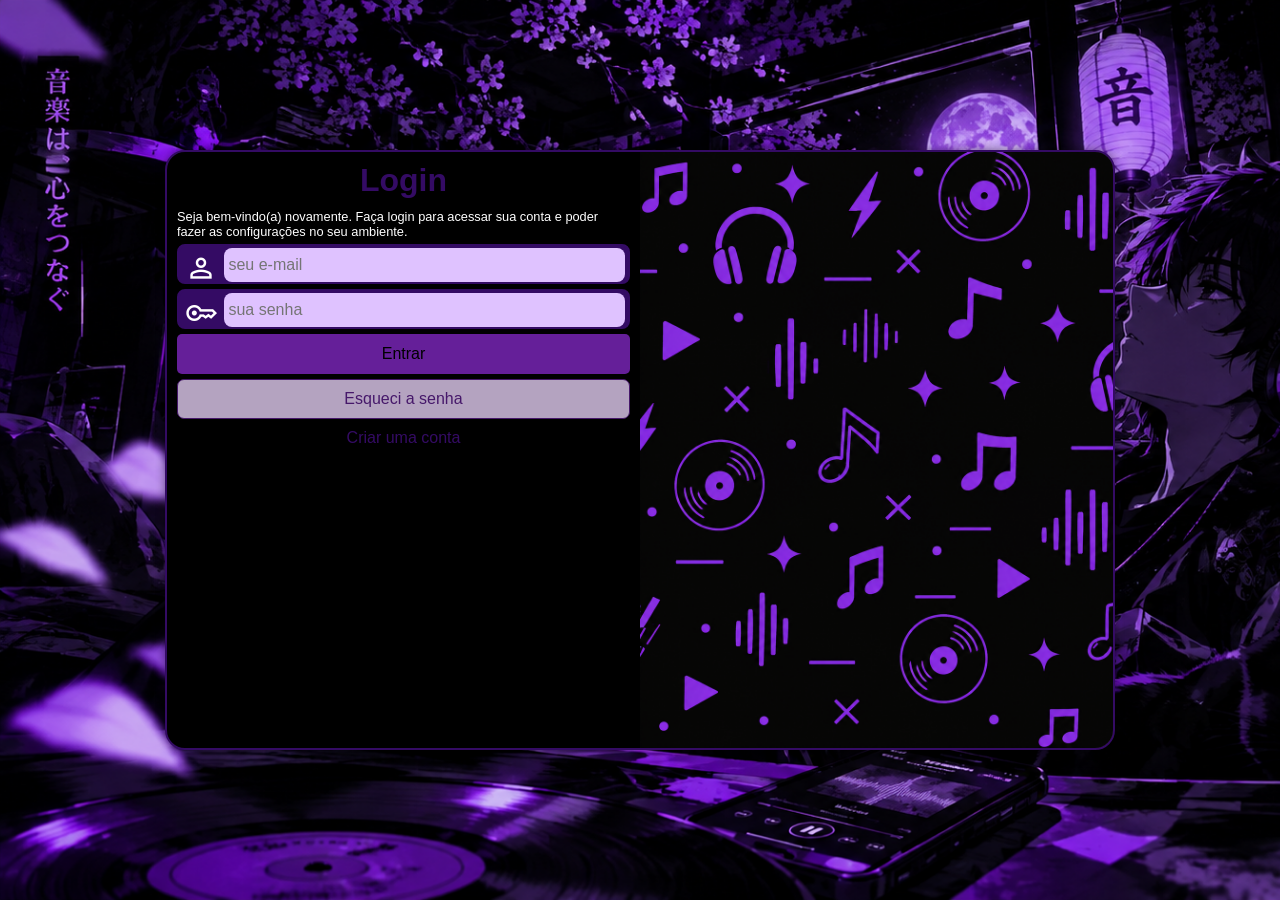
<file: login.html>
<!DOCTYPE html>
<html lang="pt-br">
<head>
    <meta charset="UTF-8">
    <meta name="viewport" content="width=device-width, initial-scale=1.0">
    <title>Login</title>
    <link rel="stylesheet" href="estilos/style-login.css" media="all">
    <link rel="stylesheet" href="estilos/media-query-login.css">
    <link href="https://fonts.googleapis.com/css2?family=Material+Symbols+Outlined" rel="stylesheet">
    <link rel="shortcut icon" href="favicon.ico" type="image/x-icon">
</head>
<body>
    <main>
        <section id="login">
            <div id="imagem">
                
            </div>
            <div id="formulario">
                <h1>Login</h1>
                <p>Seja bem-vindo(a) novamente. Faça login para acessar sua conta e poder fazer as configurações no seu ambiente.</p>

                <form action="login.php" method="post" autocomplete="on">
                    <div class="campo"> 
                        <span class="material-symbols-outlined">person</span>
                        <input type="email" name="login" id="ilogin" placeholder="seu e-mail" autocomplete="email" required maxlength="30">
                        <label for="ilogin">Login</label>
                    </div>
                    <div class="campo">
                        <span class="material-symbols-outlined">key</span>
                        <input type="password" name="senha" id="isenha" placeholder="sua senha" autocomplete="current-password" required minlength="8" aria-multiselectable="20">
                        <label for="isenha">Senha</label>
                    </div>
                    <input type="submit" value="Entrar">
                    <a href="esqueci.html" class="botao">
                        Esqueci a senha
                    </a>
                    <div class="criar">
                        <a href="criar.html">
                            Criar uma conta
                        </a>
                    </div>
                </form>
            </div>
                
        </section>
    </main>
</body>
</html>
</file>
<file: estilos/style-login.css>
@charset "UTF-8";

* {
    padding: 0;
    margin: 0;
    font-family: Arial, Helvetica, sans-serif;
    box-sizing: border-box;
}

body, html {
    background: url(../imagens/background-celular.png);
    background-size: cover;
    height: 100vh;
    width: 100vw;
}

main {
    position: relative;
    height: 100vh;
    width: 100vw;
}

section#login {
    position: absolute;
    top: 50%;
    left: 50%;
    overflow: hidden;
    color: white;
    background-color: black;
    width: 90vw;
    height: auto;
    min-height: 600px;
    border-radius: 20px;
    box-shadow: 0 0 10px rgba(0, 0, 0, 0.449);
    border: 2px solid #340B64;

    transform: translate(-50%, -50%);
    transition: width .3s, height .3s;
    transition-timing-function: ease;
}

section#login > div#imagem {
    display: block;
    background: #5f2c82 url(../imagens/Purple\ Music\ Icons\ on\ Black\ Pattern.png) no-repeat;
    background-size: cover;
    height: 200px;
    background-position: left bottom;
}

section#login > div#formulario {
    display: block;
    padding: 10px;
}

div#formulario > h1 {
    text-align: center;
    margin-bottom: 10px;
    color: #340B64;
}

div#formulario > p {
    font-size: 0.8em;
}

form > div.campo {
    background-color: #340B64;
    border: 3px solid #340B64;
    width: 100%;
    display: block;
    height: 40px;
    border-radius: 8px;
    margin: 5px 0px;
}

div.campo > label {
    display: none;
}

div.campo > span {
    color: white;
    font-size: 2em;
    width: 40px;
    padding: 5px;
}

div.campo input {
    background-color: hsl(269, 100%, 88%);
    font-size: 1em;
    width: calc(100%  - 46px);
    height: 100%;
    border: 0px;
    border-radius: 8px;
    padding: 4px;
    transform: translateY(-14px);
}

div.campo > input:focus-within {
    background-color: white;
    border: none;
}

form > input[type=submit] {
    display: block;
    font-size: 1em;
    width: 100%;
    height: 40px;
    background-color: #651F99;
    border: none;
    border-radius: 5px;
    cursor: pointer;
}

form > input[type=submit]:hover {
    background-color: #46186a;
    color: white;
}

form > a.botao {
    display: flex;
    text-align: center;
    justify-content: center;
    align-items: center;
    font-size: 1em;
    width: 100%;
    height: 40px;
    margin-top: 5px;
    background-color: #b4a3c0;
    border: 1px solid #46186a;
    border-radius: 7px;
    text-decoration: none;
    color: #46186a;
}

form > a.botao:hover {
    background-color: #8f6ea6;
}

form > a.botao > span {
    font-size: 0.8em;
}

div.criar {
    text-align: center;
    padding: 5px;
    margin-top: 5px;
}

form > div.criar > a {
    color: #340B64;
    text-decoration: none;
}

form > div.criar > a:hover {
    text-decoration: underline;
    color: #b4a3c0;
}
</file>
<file: estilos/media-query-login.css>
@charset "UTF-8";


* {
    padding: 0;
    margin: 0;
    font-family: Arial, Helvetica, sans-serif;
    box-sizing: border-box;
}

@media screen and (min-width: 768px) and (max-width: 992px) {
    
    body {
        background-image: url(../imagens/Neon\ Moonlit\ Music\ Studio.png);
        width: 100vw;
    }

    section#login {
        width: 80vw;
        height: 350px;
    }

    section#login > div#imagem {
        float: left;
        width: 30%;
        height: 100%;
    }

    section#login > div#formulario {
        float: right;
        width: 70%;
    }
}

@media screen and (min-width:992px) {

    body {
        background-image: url(../imagens/Neon\ Moonlit\ Music\ Studio.png);
        width: 100vw;
    }

    section#login {
        width: 950px;
        height: 350px;
    }

    section#login > div#imagem {
        float: right;
        width: 50%;
        height: 100%;
    }

    section#login > div#formulario {
        float: left;
        width: 50%;
    }

    div#formulario > h1 {
        font-size: 2em;
    }

    div#formularip > p {
    font-size: 1em;
    margin: 20px 0px;
    }

}
</file>
